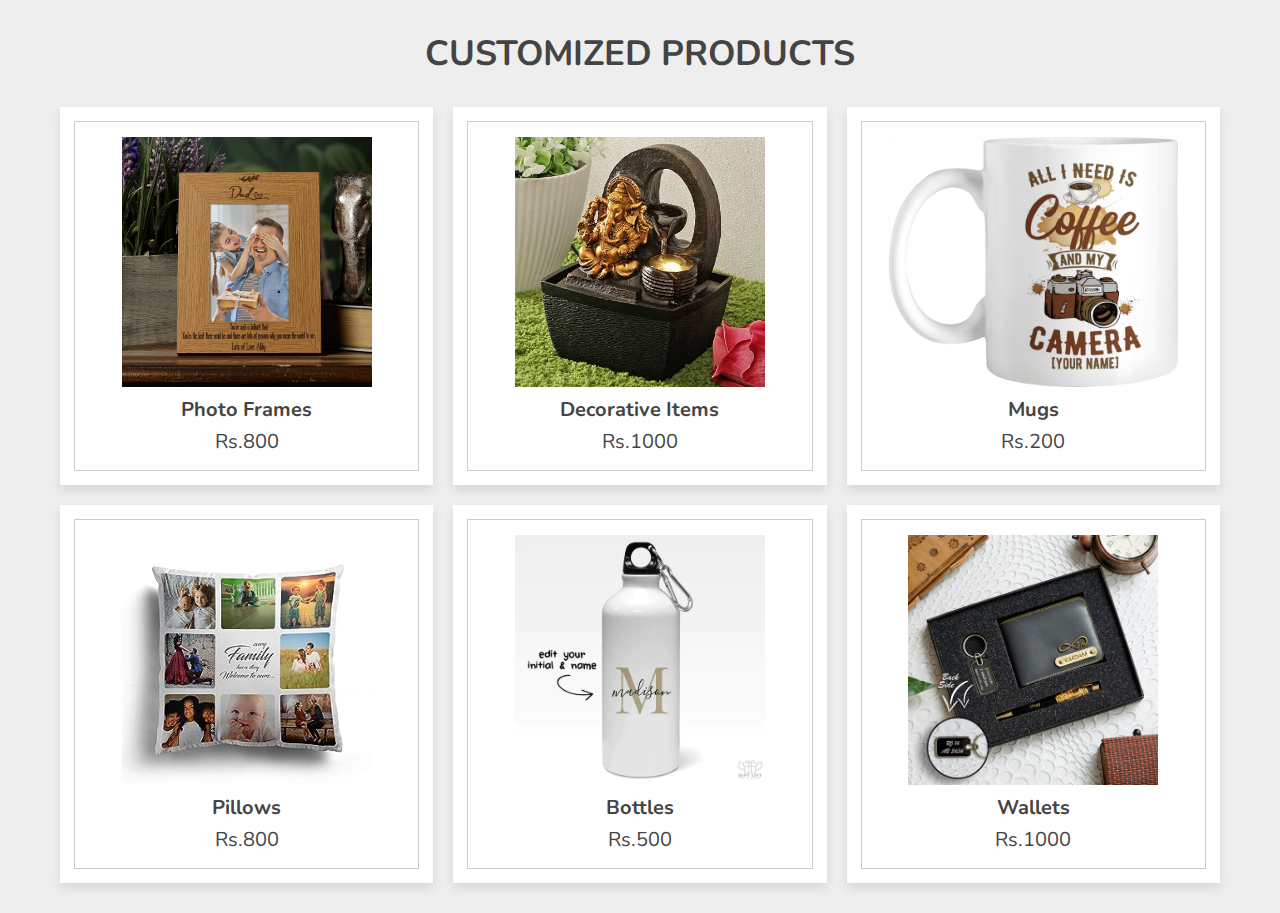
<file: category.html>
<!DOCTYPE html>
<html lang="en">
  <head>
    <meta charset="UTF-8" />
    <meta http-equiv="X-UA-Compatible" content="IE=edge" />
    <meta name="viewport" content="width=device-width, initial-scale=1.0" />

    <!-- font awesome cdn link  -->
    <link
      rel="stylesheet"
      href="https://cdnjs.cloudflare.com/ajax/libs/font-awesome/5.15.4/css/all.min.css"
    />

    <!-- custom css file link  -->
    <link rel="stylesheet" href="./category.css" />

    <!-- custom js file link  -->
    <script src="./category.js" defer></script>
  </head>
  <body>
    <div class="container">
      <h3 class="title">customized products</h3>

      <div class="products-container">
        <div class="product" data-name="p-1">
          <img
            src="./3d-background-with-valentines-day-sale/image-1.jpg"
            alt=""
          />
          <h3>photo frames</h3>
          <div class="price">Rs.800</div>
        </div>

        <div class="product" data-name="p-2">
          <img
            src="./3d-background-with-valentines-day-sale/image-2.avif"
            alt=""
          />
          <h3>Decorative items</h3>
          <div class="price">Rs.1000</div>
        </div>

        <div class="product" data-name="p-3">
          <img
            src="./3d-background-with-valentines-day-sale/mug-1.jpg"
            alt=""
          />
          <h3>mugs</h3>
          <div class="price">Rs.200</div>
        </div>

        <div class="product" data-name="p-4">
          <img
            src="./3d-background-with-valentines-day-sale/image-4.jpg"
            alt=""
          />
          <h3>Pillows</h3>
          <div class="price">Rs.800</div>
        </div>

        <div class="product" data-name="p-5">
          <img
            src="./3d-background-with-valentines-day-sale/image-5.webp"
            alt=""
          />
          <h3>Bottles</h3>
          <div class="price">Rs.500</div>
        </div>

        <div class="product" data-name="p-6">
          <img
            src="./3d-background-with-valentines-day-sale/imag-6.jpg"
            alt=""
          />
          <h3>Wallets</h3>
          <div class="price">Rs.1000</div>
        </div>
      </div>
    </div>

    <div class="products-preview">
      <div class="preview" data-target="p-1">
        <i class="fas fa-times"></i>
        <img src="3d-background-with-valentines-day-sale/image-1.jpg" alt="" />
        <h3>photo frames</h3>
        <div class="stars">
          <i class="fas fa-star"></i>
          <i class="fas fa-star"></i>
          <i class="fas fa-star"></i>
          <i class="fas fa-star"></i>
          <i class="fas fa-star-half-alt"></i>
          <span>( 250 )</span>
        </div>
        <p>
          These frames are typically tailored to a specific theme, style,
          occasion, or individual preferences. They are often used as decorative
          items or gifts and allow individuals to showcase their cherished
          memories in a unique and creative way.
        </p>
        <div class="price">Rs.800</div>
        <div class="buttons">
          <a href="#" class="buy">buy now</a>
          <a href="#" class="cart">add to cart</a>
        </div>
      </div>

      <div class="preview" data-target="p-2">
        <i class="fas fa-times"></i>
        <img
          src="./3d-background-with-valentines-day-sale/image-2.avif"
          alt=""
        />
        <h3>Decorative items</h3>
        <div class="stars">
          <i class="fas fa-star"></i>
          <i class="fas fa-star"></i>
          <i class="fas fa-star"></i>
          <i class="fas fa-star"></i>
          <i class="fas fa-star-half-alt"></i>
          <span>( 250 )</span>
        </div>
        <p>
          Customized decorative items are personalized and often handcrafted or
          designed pieces that are used to enhance the aesthetic appeal of
          interior spaces.
        </p>
        <div class="price">Rs.1000</div>
        <div class="buttons">
          <a href="#" class="buy">buy now</a>
          <a href="#" class="cart">add to cart</a>
        </div>
      </div>

      <div class="preview" data-target="p-3">
        <i class="fas fa-times"></i>
        <img
          src="./3d-background-with-valentines-day-sale/image-3.jpg"
          alt=""
        />
        <h3>mugs</h3>
        <div class="stars">
          <i class="fas fa-star"></i>
          <i class="fas fa-star"></i>
          <i class="fas fa-star"></i>
          <i class="fas fa-star"></i>
          <i class="fas fa-star-half-alt"></i>
          <span>( 250 )</span>
        </div>
        <p>
          Customized mugs are personalized drinking vessels that have been
          tailored to an individual's preferences, style, or a specific theme.
        </p>
        <div class="price">Rs.200</div>
        <div class="buttons">
          <a href="#" class="buy">buy now</a>
          <a href="#" class="cart">add to cart</a>
        </div>
      </div>

      <div class="preview" data-target="p-4">
        <i class="fas fa-times"></i>
        <img
          src="./3d-background-with-valentines-day-sale/image-4.jpg"
          alt=""
        />
        <h3>pillows</h3>
        <div class="stars">
          <i class="fas fa-star"></i>
          <i class="fas fa-star"></i>
          <i class="fas fa-star"></i>
          <i class="fas fa-star"></i>
          <i class="fas fa-star-half-alt"></i>
          <span>( 250 )</span>
        </div>
        <p>
          Customized pillows are personalized and often handcrafted or designed
          cushions that allow individuals to add a personal touch to their
          living spaces.
        </p>
        <div class="price">Rs.800</div>
        <div class="buttons">
          <a href="#" class="buy">buy now</a>
          <a href="#" class="cart">add to cart</a>
        </div>
      </div>

      <div class="preview" data-target="p-5">
        <i class="fas fa-times"></i>
        <img
          src="./3d-background-with-valentines-day-sale/image-5.webp"
          alt=""
        />
        <h3>Bottles</h3>
        <div class="stars">
          <i class="fas fa-star"></i>
          <i class="fas fa-star"></i>
          <i class="fas fa-star"></i>
          <i class="fas fa-star"></i>
          <i class="fas fa-star-half-alt"></i>
          <span>( 250 )</span>
        </div>
        <p>
          Customized bottles refer to personalized drink containers that are
          tailored to individual preferences, styles, or specific themes.
        </p>
        <div class="price">Rs.500</div>
        <div class="buttons">
          <a href="#" class="buy">buy now</a>
          <a href="#" class="cart">add to cart</a>
        </div>
      </div>

      <div class="preview" data-target="p-6">
        <i class="fas fa-times"></i>
        <img src="./3d-background-with-valentines-day-sale/imag-6.jpg" alt="" />
        <h3>Wallets</h3>
        <div class="stars">
          <i class="fas fa-star"></i>
          <i class="fas fa-star"></i>
          <i class="fas fa-star"></i>
          <i class="fas fa-star"></i>
          <i class="fas fa-star-half-alt"></i>
          <span>( 250 )</span>
        </div>
        <p>
          Customized wallets are personalized and often handcrafted or designed
          wallet accessories that are tailored to an individual's preferences,
          style, or specific needs.
        </p>
        <div class="price">Rs.1000</div>
        <div class="buttons">
          <a href="#" class="buy">buy now</a>
          <a href="#" class="cart">add to cart</a>
        </div>
      </div>
    </div>
  </body>
</html>
</file>
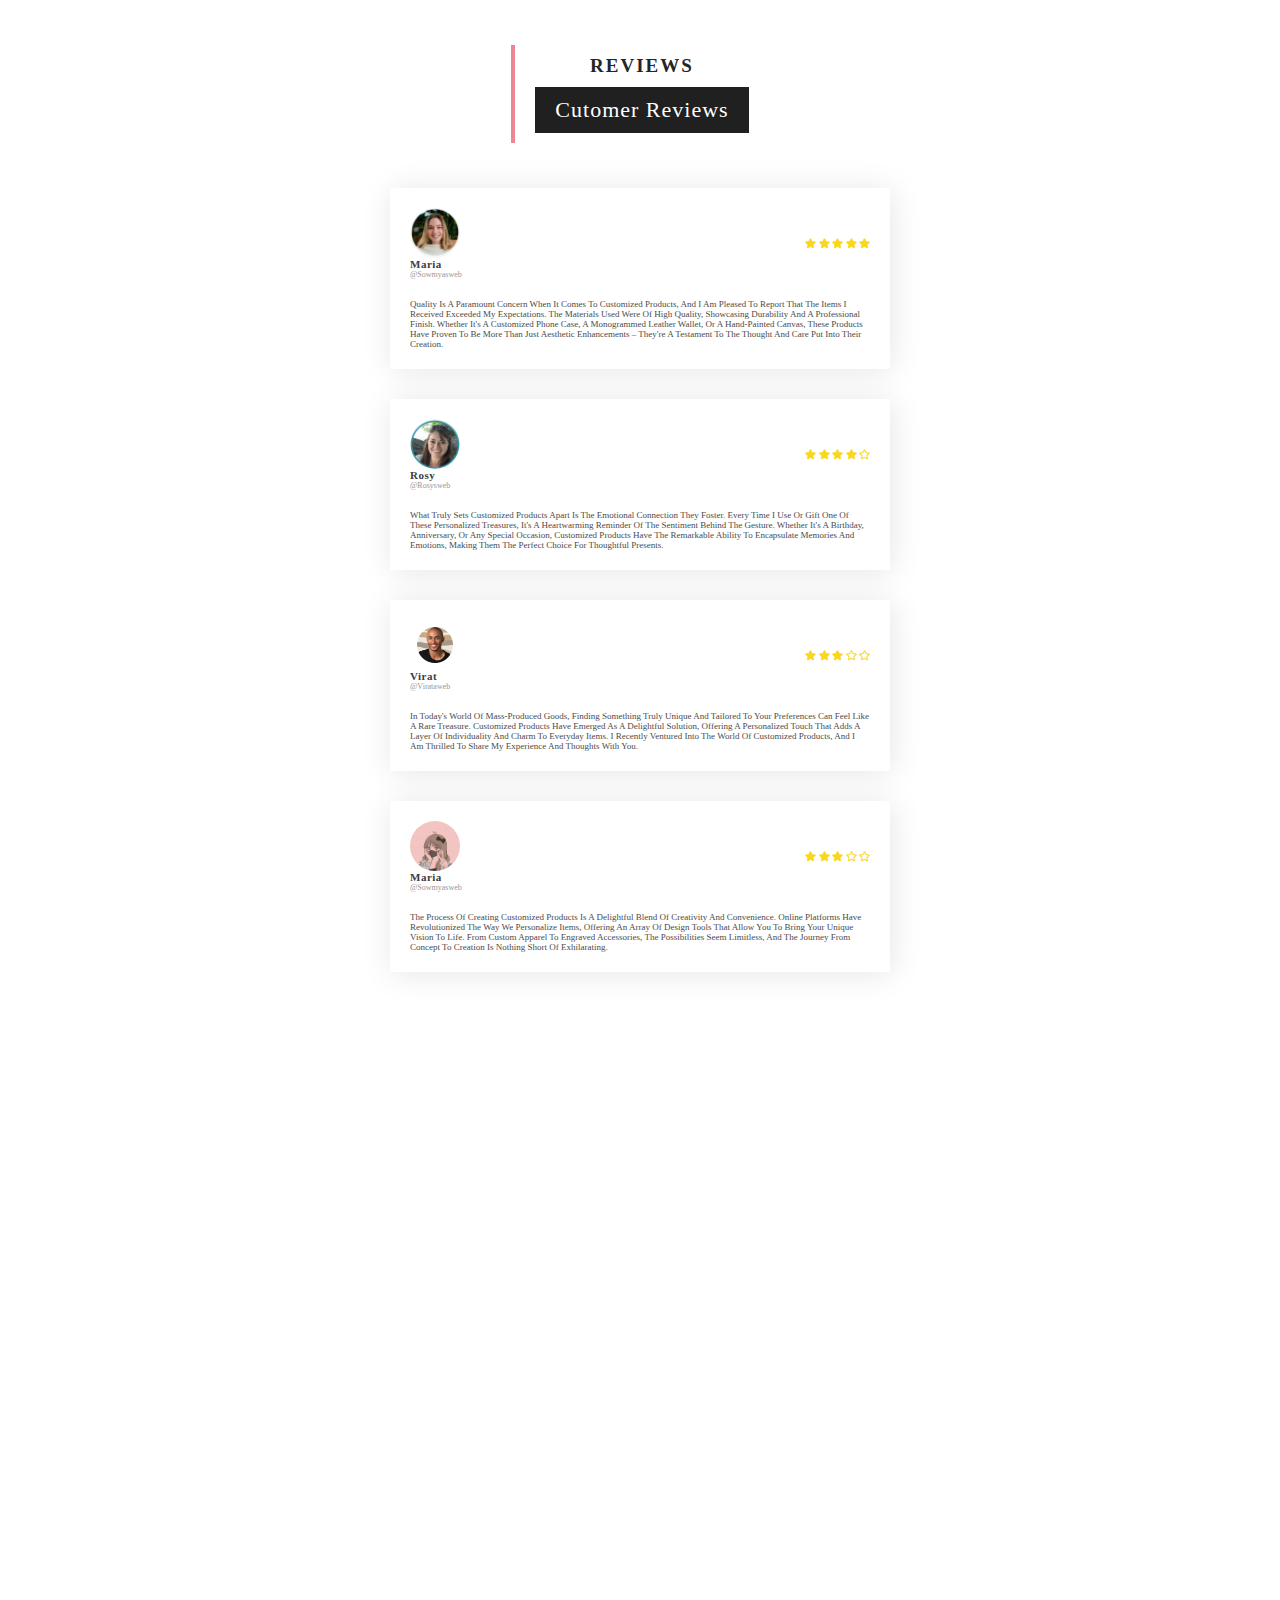
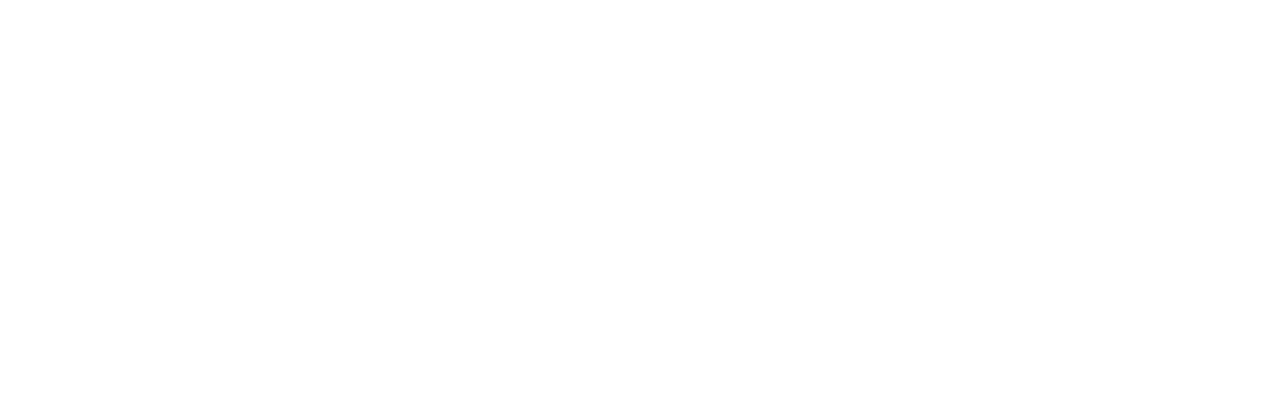
<file: review.html>
<!DOCTYPE html>
<html lang="en">

<head>
  <meta charset="UTF-8">
  <meta name="viewport" content="width=device-width, initial-scale=1.0">
  <title>REVIEW</title>
  <!---css styles-->
  <link rel="stylesheet" href="./cssstyles.css">
  <link rel="shortcut icon" href="./images review-1.jpeg" />
  <link rel="preconnect" href="https://fonts.googleapis.com">
  <link rel="preconnect" href="https://fonts.gstatic.com">
  <link
    href="https://fonts.googleapis.com/css2?family=Lato:ital,wght@0,400;1,300;1,400;1,700&family=Mukta:wght@400;500&family=Open+Sans:ital,wght@1,400;1,500&family=Playfair+Display&display=swap"
    rel="stylesheet">
  <link rel="stylesheet" href="https://cdnjs.cloudflare.com/ajax/libs/font-awesome/5.15.3/css/all.min.css">
</head>

<body>
  <section id="review">
    <div class="heading">
      <span><b>REVIEWS</b></span>
      <h1>cutomer reviews</h1>
    </div>
    <!--box container-->
    <div class="review-box-container">
      <div class="review-box">

        <div class="box-top">
          <div class="profile">
            <div class="profile-img">
              <img src="./3d-background-with-valentines-day-sale/profile-1.png" />
            </div>
            <div class="name-user">
              <strong>Maria</strong>
              <span>@sowmyasweb</span>
            </div>
          </div>
          <!--reviews-->
          <div class="reviews">
            <i class="fas fa-star"></i>
            <i class="fas fa-star"></i>
            <i class="fas fa-star"></i>
            <i class="fas fa-star"></i>
            <i class="fas fa-star"></i>
          </div>

        </div>
        <!--comments-->
        <div class="client-comment">
          <p>Quality is a paramount concern when it comes to customized products, and I am pleased to report that the
            items I received exceeded my expectations.
            The materials used were of high quality, showcasing durability and a professional finish.
            Whether it's a customized phone case, a monogrammed leather wallet, or a hand-painted canvas, these products
            have proven to be more than just aesthetic enhancements – they're a testament to the thought and care put
            into their creation.
          </p>
        </div>
      </div>
    </div>
    <div class="review-box-container">
      <div class="review-box">

        <div class="box-top">
          <div class="profile">
            <div class="profile-img">
              <img src="./3d-background-with-valentines-day-sale/profile-2.png" />
            </div>
            <div class="name-user">
              <strong>rosy</strong>
              <span>@rosysweb</span>
            </div>
          </div>
          <!--reviews-->
          <div class="reviews">
            <i class="fas fa-star"></i>
            <i class="fas fa-star"></i>
            <i class="fas fa-star"></i>
            <i class="fas fa-star"></i>
            <i class="far fa-star"></i>
          </div>

        </div>
        <!--comments-->
        <div class="client-comment">
          <p>What truly sets customized products apart is the emotional connection they foster.
            Every time I use or gift one of these personalized treasures, it's a heartwarming reminder of the sentiment
            behind the gesture.
            Whether it's a birthday, anniversary, or any special occasion, customized products have the remarkable
            ability to encapsulate memories and emotions,
            making them the perfect choice for thoughtful presents.
          </p>
        </div>
      </div>
    </div>
    <div class="review-box-container">
      <div class="review-box">
        <div class="box-top">
          <div class="profile">
            <div class="profile-img">
              <img src="./3d-background-with-valentines-day-sale/profile-3.webp" />
            </div>
            <div class="name-user">
              <strong>Virat</strong>
              <span>@Virataweb</span>
            </div>
          </div>
          <!--reviews-->
          <div class="reviews">
            <i class="fas fa-star"></i>
            <i class="fas fa-star"></i>
            <i class="fas fa-star"></i>
            <i class="far fa-star"></i>
            <i class="far fa-star"></i>
          </div>

        </div>
        <!--comments-->
        <div class="client-comment">
          <p>In today's world of mass-produced goods, finding something truly unique and tailored to your preferences
            can feel like a rare treasure.
            Customized products have emerged as a delightful solution, offering a personalized touch that adds a layer
            of individuality and charm to everyday items.
            I recently ventured into the world of customized products, and I am thrilled to share my experience and
            thoughts with you.
          </p>
        </div>
      </div>
    </div>
    <div class="review-box-container">
      <div class="review-box">

        <div class="box-top">
          <div class="profile">
            <div class="profile-img">
              <img src="./3d-background-with-valentines-day-sale/profile-4.jpeg" />
            </div>
            <div class="name-user">
              <strong>Maria</strong>
              <span>@sowmyasweb</span>
            </div>
          </div>
          <!--reviews-->
          <div class="reviews">
            <i class="fas fa-star"></i>
            <i class="fas fa-star"></i>
            <i class="fas fa-star"></i>
            <i class="far fa-star"></i>
            <i class="far fa-star"></i>
          </div>

        </div>
        <!--comments-->
        <div class="client-comment">
          <p>The process of creating customized products is a delightful blend of creativity and convenience.
            Online platforms have revolutionized the way we personalize items, offering an array of design tools that
            allow you to bring your unique vision to life.
            From custom apparel to engraved accessories, the possibilities seem limitless, and the journey from concept
            to creation is nothing short of exhilarating.
          </p>
        </div>
      </div>
    </div>

  </section>

</body>

</html>
</file>
<file: category.css>
@import url('https://fonts.googleapis.com/css2?family=Nunito:wght@200;300;400;500;600&display=swap');

*{
   font-family: 'Nunito', sans-serif;
   margin:0; padding:0;
   box-sizing: border-box;
   outline: none; border:none;
   text-decoration: none;
   transition: all .2s linear;
   text-transform: capitalize;
}

html{
   font-size: 62.5%;
   overflow-x: hidden;
}

body{
   background: #eee;
}

.container{
   max-width: 1200px;
   margin:0 auto;
   padding:3rem 2rem;
}

.container .title{
   font-size: 3.5rem;
   color:#444;
   margin-bottom: 3rem;
   text-transform: uppercase;
   text-align: center;
}

.container .products-container{
   display: grid;
   grid-template-columns: repeat(auto-fit, minmax(30rem, 1fr));
   gap:2rem;
}

.container .products-container .product{
   text-align: center;
   padding:3rem 2rem;
   background: #fff;
   box-shadow: 0 .5rem 1rem rgba(0,0,0,.1);
   outline: .1rem solid #ccc;
   outline-offset: -1.5rem;
   cursor: pointer;
}

.container .products-container .product:hover{
   outline: .2rem solid #222;
   outline-offset: 0;
}

.container .products-container .product img{
   height: 25rem;
}

.container .products-container .product:hover img{
   transform: scale(.9);
}

.container .products-container .product h3{
   padding:.5rem 0;
   font-size: 2rem;
   color:#444;
}

.container .products-container .product:hover h3{
   color:pink;
}

.container .products-container .product .price{
   font-size: 2rem;
   color:#444;
}

.products-preview{
   position: fixed;
   top:0; left:0;
   min-height: 100vh;
   width: 100%;
   background: rgba(0,0,0,.8);
   display: none;
   align-items: center;
   justify-content: center;
}

.products-preview .preview{
   display: none;
   padding:2rem;
   text-align: center;
   background: #fff;
   position: relative;
   margin:2rem;
   width: 40rem;
}

.products-preview .preview.active{
   display: inline-block;
}

.products-preview .preview img{
   height: 30rem;
}

.products-preview .preview .fa-times{
   position: absolute;
   top:1rem; right:1.5rem;
   cursor: pointer;
   color:#444;
   font-size: 4rem;
}

.products-preview .preview .fa-times:hover{
   transform: rotate(90deg);
}

.products-preview .preview h3{
   color:#444;
   padding:.5rem 0;
   font-size: 2.5rem;
}

.products-preview .preview .stars{
   padding:1rem 0;
   font-size: 1.7rem;
}

.products-preview .preview .stars i{
   color:yellow;
}

.products-preview .preview .stars span{
   color:#999;
}

.products-preview .preview p{
   line-height: 1.5;
   padding:1rem 0;
   font-size: 1.6rem;
   color:#777;
}

.products-preview .preview .price{
   padding:1rem 0;
   font-size: 2.5rem;
   color:#111;
}

.products-preview .preview .buttons{
   display: flex;
   gap:1.5rem;
   flex-wrap: wrap;
   margin-top: 1rem;
}

.products-preview .preview .buttons a{
   flex:1 1 16rem;
   padding:1rem;
   font-size: 1.8rem;
   color:#444;
   border:.1rem solid #444;
}

.products-preview .preview .buttons a.cart{
   background: #444;
   color:#fff;
}

.products-preview .preview .buttons a.cart:hover{
   background: #111;
}

.products-preview .preview .buttons a.buy:hover{
   background: #444;
   color:#fff;
}


@media (max-width:991px){

   html{
      font-size: 55%;
   }

}

@media (max-width:768px){

   .products-preview .preview img{
      height: 25rem;
   }

}

@media (max-width:450px){

   html{
      font-size: 50%;
   }

}
</file>
<file: cssstyles.css>
@import url("https://fonts.googleapis.com/css2?family=Lato:ital,wght@0,400;1,400;1,700&family=Open+Sans:ital,wght@1,400;1,500&family=Playfair+Display&display=swap");

:root {
  --pink: #ed8694;
}

* {
  font-family: "Lato", sans-serif;
  font-family: "Open Sans", sans-serif;
  font-family: "Playfair Display", serif;
  margin: 0;
  padding: 0;
  box-sizing: border-box;
  text-transform: capitalize;
  outline: none;
  border: none;
  text-decoration: none;
  transition: all.2s linear;
}

*::selection {
  background: var(--pink);
  color: #1a1515;
}

html {
  font-size: 62.5%;
  overflow-x: hidden;
  scroll-behavior: smooth;
  scroll-padding-top: 7rem;
}

.home-slider img {
  filter: brightness(
    50%
  ); /* Adjust the percentage to your desired brightness level */
}

section {
  padding: 1.5rem 9%;
}
.heading {
  font-size: 3rem;
  color: #1e1010;
  padding-left: 1rem;
  border-left: 0.4rem solid var(--pink);
  margin-top: 1rem;
  margin-bottom: 3rem;
}
.btn {
  display: inline-block;
  margin-top: 1rem;
  padding: 0.8rem 3rem;
  background: var(--green);
  color: #e7e0e0;
  font-size: 1.7rem;
  cursor: pointer;
}

.swiper-container {
  overflow-x: hidden;
}

.btn:hover {
  background: #333;
}

.header-1,
.header-2,
.header-3 {
  display: flex;
  align-items: center;
  justify-content: space-between;
  padding: 2rem 9%;
  background: var(--pink);
}

.header-1 {
  border-bottom: 0.1rem solid rgba(255, 255, 255, 0.2);
}

.header-3 {
  background: #fff;
  box-shadow: 0 0.5rem 1 rem rgb(0, 0, 0.1);
  position: relative;
  z-index: 10000;
}

.header-1 span {
  font-weight: lighter;
  color: hsl(0, 29%, 95%);
  font-size: 1.7rem;
}

.header-1 a {
  padding: 0 0.7rem;
  color: #fff;
  font-size: 2rem;
}

.header-1 a:hover {
  color: aqua;
}

.header-2 .logo {
  font-weight: bolder;
  font-size: 3rem;
  color: #131111;
}

.header-2 .logo i {
  color: rgb(255, 0, 0);
}

.header-2 .search-bar-container {
  display: flex;
  align-items: center;
  width: 50rem;
  padding: 1.5rem;
  background: rgb(255, 255, 255, 0.2);
  border-radius: 0.5rem;
}

.header-2 .search-bar-container #search-bar {
  width: 100%;
  text-transform: none;
  color: #fff;
  font-size: 1.7rem;
}

.header-2 .search-bar-container #search-bar::placeholder {
  text-transform: capitalize;
  color: #ddd;
}

.header-2 .search-bar-container label {
  color: #fff;
  cursor: pointer;
  font-size: 2rem;
  padding: 0 0.5rem;
}

.header-2 .search-bar-container label:hover {
  color: cornflowerblue;
}

.header-3 .navbar a {
  color: #0f0c0c;
  font-size: 2rem;
  margin-right: 2rem;
}

.header-3 .icons a {
  color: #0e0808;
  font-size: 2.5rem;
  margin-left: 2rem;
}

.header-3 a:hover {
  color: var(--pink);
}

#menu-bar {
  font-size: 3rem;
  color: #666;
  border: 0.1rem solid #666;
  border-radius: 0.5rem;
  padding: 0.5rem 1.5rem;
  cursor: pointer;
  display: none;
}

.header-3.active {
  position: fixed;
  top: 0;
  left: 0;
  right: 0;
}

.home {
  padding-top: 0px;
  width: 100%;
}

.home .home-slider {
  box-shadow: 0 0.5rem 1 rgba(0, 0, 0, 0.1);
  border: 0.1rem solid rgba(0, 0, 0, 0.3);
  border-top: 0;
}

.home .home-slider .box {
  background-size: cover !important;
  background-position: center !important;
  min-height: 55rem;
  position: relative;
}

.home .home-slider .box .content {
  position: absolute;
  top: 50%;
  left: 5%;
  transform: translateY(-50%);
  max-width: 50rem;
}

.home .home-slider .box .content span {
  font-size: 3rem;
  /* color: #f70b0b; */
}
.home .home-slider .box .content h3 {
  font-size: 6rem;
  /* color: hsl(58, 98%, 51%); */
  padding: 0.5rem 0;
}

.banner-container {
  display: flex;
  flex-wrap: wrap;
  gap: 1.5rem;
}

.banner-container .banner {
  flex: 1 1 40rem;
  height: 25rem;
  border: 0.1rem solid rgba(0, 0, 0, 0.3);
  box-shadow: 0 0.5rem 1rem rgba(0, 0, 0, 0.1);
  overflow: hidden;
  position: relative;
}

.banner-container .banner .content {
  position: absolute;
  top: 50%;
  left: 4%;
  transform: translateY(-50%);
}

.banner-container .banner img {
  height: 100%;
  width: 100%;
  object-fit: cover;
}

.banner-container .banner .content span {
  color: #666;
  font-size: 1.7rem;
}

.banner-container .banner .content h3 {
  color: #333;
  font-size: 3rem;
}

.banner-container .banner:hover img {
  transform: scale(1.2);
}

.category .box-container {
  display: flex;
  flex-wrap: wrap;
  gap: 1.5rem;
}

.category .box-container .box {
  position: relative;
  flex: 1 1 23rem;
  height: 35rem;
  overflow: hidden;
  border: 0.1rem solid rgba(0, 0, 0, 0.3);
  box-shadow: 0 0.5rem 1rem rgba(0, 0, 0, 0.1);
}

.category .box-container .box img {
  height: 100%;
  width: 100%;
  object-fit: cover;
}

.category .box-container .box .content {
  position: absolute;
  bottom: -5.5rem;
  background: #fff;
  border-top: 0.1rem solid rgba(0, 0, 0, 0.3);
  text-align: center;
  padding: 0.5rem 0;
  width: 100%;
}

.category .box-container .box:hover .content {
  bottom: 0;
}

.category .box-container .box .content h3 {
  color: #333;
  font-size: 2.5rem;
  padding: 0.5rem 0;
}

.category .box-container .box .content .btn {
  margin-bottom: 1.3rem;
}

.product .box-container {
  display: flex;
  flex-wrap: wrap;
  gap: 2rem;
}

.product .box-container .box {
  flex: 1 1 30rem;
  border: 1rem solid rgba(0, 0, 0, 0.3);
  box-shadow: 0 0.5rem 1rem rgba(0, 0, 0, 0.1);
  text-align: center;
  position: relative;
  overflow: hidden;
}

.product .box-container .box img {
  height: 30rem;
  width: 100%;
  border-bottom: 1rem solid rgba(0, 0, 0, 0.3);
  object-fit: cover;
}
.product .box-container .box .discount {
  position: absolute;
  top: 1rem;
  left: 1rem;
  background: rgba(0, 255, 0, 0.1);
  color: var(--pink);
  font-size: 2rem;
  padding: 0.5rem 1rem;
}
.product .box-container .box .icons {
  position: absolute;
  top: 1rem;
  right: -8rem;
  display: flex;
  flex-flow: column;
  background: #fff;
  border-radius: 5rem;
  padding: 0.5rem;
  box-shadow: 0 0.5rem 1rem rgba(0, 0, 0, 0.1);
}

.product .box-container .box:hover .icons {
  right: 1rem;
}

.product .box-container .box .icons a {
  height: 4rem;
  width: 4rem;
  line-height: 4rem;
  font-size: 1.5rem;
  color: #333;
  border-radius: 5rem;
  margin: 0.1rem;
}

.product .box-container .box .icons a:hover {
  color: #fff;
  background: var(--pink);
}

.product .box-container .box h3 {
  color: #333;
  font-size: 2.5rem;
  padding: 1rem 0;
}

.product .box-container .box .stars i {
  color: gold;
  font-size: 2rem;
}

.product .box-container .box .quantity {
  padding: 1rem 0;
}

.product .box-container .box .quantity span {
  font-size: 2rem;
}

.product .box-container .box .quantity input {
  font-size: 2rem;
  padding: 0.5rem;
  text-align: center;
  background: rgba(0, 0, 0, 0.1);
}

.product .box-container .box .price {
  font-weight: bolder;
  color: var(--black);
  font-size: 2rem;
}

.product .box-container .box .price span {
  text-decoration: line-through;
  color: #999;
  font-size: 1.5rem;
}

.product .box-container .box .btn {
  display: block;
  margin: 2rem;
}
.icons-container {
  display: flex;
  flex-wrap: wrap;
  gap: 2rem;
}

.icons-container .icon {
  padding: 2rem 0;
  display: flex;
  align-items: center;
  flex: 1 1 25rem;
}

.icons-container .icon .content {
  padding-left: 2rem;
}

.icons-container .icon .content h3 {
  font-size: 2rem;
  color: var(--black);
}
.icons-container .icon .content p {
  font-size: 1.5rem;
  color: #666;
}
.deal .row {
  display: flex;
  flex-wrap: wrap;
  gap: 1.5rem;
  align-items: center;
}
.deal .row .image {
  flex: 1 1 40rem;
}
.deal .row .image img {
  width: 100%;
}
.deal .row .content {
  flex: 1 1 40rem;
}
.deal .row .content .title {
  font-size: 3.5rem;
  color: #333;
}
.deal .row .content p {
  font-size: 1.5rem;
  color: #666;
  padding: 1rem 0;
}
.deal .row .content .count-down {
  display: flex;
  padding: 1rem 0;
  gap: 1.5rem;
}
.deal .row .content .count-down .box {
  width: 9rem;
  text-align: center;
  border: 0.1rem solid rgba(0, 0, 0, 0.3);
}

.deal .row .content .count-down .box h3 {
  font-size: 5rem;
  color: #333;
}

.deal .row .content .count-down .box span {
  font-size: 1.7rem;
  color: #fff;
  display: block;
  background: #666;
  padding: 0.5rem;
}

.contact .row {
  display: flex;
  flex-wrap: wrap;
  border: 0.1rem solid rgba(0, 0, 0, 0.3);
}

.contact .row .map {
  width: 100%;
  flex: 1 1 40rem;
}
.contact .row form {
  padding: 2rem;
  flex: 1 1 40rem;
}

.contact .row form .inputBox {
  position: relative;
}
.contact .row form .inputBox input,
.contact .row form .inputBox textarea {
  width: 100%;
  border-bottom: 0.1rem solid rgba(0, 0, 0, 0.3);
  padding: 1rem 0;
  margin: 1.5rem 0;
  font-size: 1.7rem;
  text-transform: none;
  color: #333;
}
.contact .row form .inputBox textarea {
  resize: none;
  height: 15rem;
}
.contact .row form .inputBox input:focus,
.contact .row form .inputBox textarea:focus {
  border-color: var(--pink);
}
.contact .row form .inputBox label {
  position: absolute;
  top: 2.3rem;
  left: 0;
  font-size: 1.7rem;
}

.contact .row form .inputBox input:focus ~ label,
.contact .row form .inputBox textarea:focus ~ label,
.contact .row form .inputBox input:valid ~ label,
.contact .row form .inputBox textarea:valid ~ label {
  top: -0.1rem;
  font-size: 1.5rem;
  color: #120b0b;
}
.footer .box-container {
  display: flex;
  flex-wrap: wrap;
  gap: 1.5rem;
}
.footer .box-container .box {
  flex: 1 1 25rem;
}
.footer .box-container .box h3 {
  color: #120b0b;
  font-size: 2.5rem;
  padding: 1rem 0;
}
.footer .box-container .box p {
  color: #120b0b;
  font-size: 1.5rem;
  padding: 1rem 0;
}
.footer .box-container .box a {
  display: block;
  color: #666;
  font-size: 1.5rem;
  padding: 1rem 0;
}

.footer .box-container .box a:hover {
  text-decoration: underline;
  color: var(--black);
}
.footer .credit {
  font-size: 2rem;
  padding: 2rem 1rem;
  margin-top: 2rem;
  border-top: 0.1rem solid rgba(0, 0, 0, 0.1);
  text-align: center;
  font-weight: normal;
}
.footer .credit span {
  color: var(--pink);
}
.scroll-top {
  position: fixed;
  bottom: 7.5rem;
  right: 2rem;
  z-index: 1000;
  font-size: 3.5rem;
  background: rgba(252, 3, 144, 0.1);
  color: var(--pink);
  border-radius: 0.5rem;
  border: 0.1rem solid rgba(0, 0, 0, 0.1);
  padding: 0.5rem 1.5rem;
  display: none;
}
.scroll-top:hover {
  background: var(--blackk);
  color: #fff;
}

body {
  height: 200rem;
}

@media (max-width: 1200px) {
  html {
    font-size: 55%;
  }
}

@media (max-width: 991px) {
  .header-1,
  .header-2,
  .header-3 {
    padding: 2rem;
  }

  section {
    padding: 1.5rem;
  }

  .heading {
    font-size: 3rem;
    color: #444;
    padding-left: 1rem;
    border-left: 0.4rem solid var(--pink);
    margin-top: 1rem;
    margin-bottom: 3rem;
  }
}

@media (max-width: 768px) {
  #menu-bar {
    display: initial;
  }

  .header-3 .navbar {
    position: absolute;
    top: 100%;
    left: 0;
    right: 0;
    background: #ddd;
    padding: 1rem 2rem;
    border-top: 0.1rem solid rgba(0, 0, 0, 0.3);
    clip-path: polygon(0 0, 100% 0, 100% 0, 0 0);
  }

  .header-3 .navbar.active {
    clip-path: polygon(0 0, 100% 0, 100% 100%, 0% 100%);
  }

  .header-3 .navbar a {
    display: block;
    margin: 1.5rem 0;
    border-top: 0.1rem solid rgba(0, 0, 0, 0.3);
    background: #fff;
    text-align: center;
  }

  .header-2 {
    flex-flow: column;
  }

  .header-2 .search-bar-container {
    width: 100%;
    margin-top: 2rem;
  }

  .home .home-slider .box {
    background-color: right !important;
    z-index: 0;
  }

  .home .home-slider .box::before {
    content: "";
    position: absolute;
    top: 0;
    left: 0;
    height: 100%;
    width: 100%;
    z-index: -1;
    background: rgba(255, 255, 255, 0.7);
  }

  .home .home-slider .box .content h3 {
    font-size: 4rem;
  }
}
@media (max-width: 450px) {
  html {
    font-size: 50%;
  }
  .header-1 {
    display: none;
  }
  .deal .row .content .count-down .box {
    width: 7rem;
  }

  .deal .row .content .count-down .box h3 {
    font-size: 3rem;
    padding: 0.5rem 0;
  }
  .deal .row .content .count-down .box span {
    font-size: 1.5rem;
  }
}

/*review section styles
*/
* {
  margin: 0px;
  padding: 0px;
  font-family: poppins;
  box-sizing: border-box;
}
a {
  text-decoration: none;
}
#review {
  display: flex;
  justify-content: center;
  align-items: center;
  flex-direction: column;
  width: 100%;
}
.heading {
  letter-spacing: 1px;
  margin: 30px 0px;
  padding: 10px 20px;
  display: flex;
  flex-direction: column;
  justify-content: center;
  align-items: center;
}
.heading h1 {
  font-size: 2.2rem;
  font-weight: 500;
  background-color: #202020;
  color: #ffffff;
  padding: 10px 20px;
}
.heading span {
  font-size: 1.9rem;
  color: #252525;
  margin-bottom: 10px;
  letter-spacing: 2px;
  text-transform: uppercase;
}
.review-box-container {
  display: flex;
  justify-content: center;
  align-items: center;
  flex-wrap: wrap;
  width: 100%;
}
.review-box {
  width: 500px;
  box-shadow: 2px 2px 30px rgba(0, 0, 0, 0.1);
  background-color: #ffffff;
  padding: 20px;
  margin: 15px;
  cursor: pointer;
}
.profile-img {
  width: 50px;
  height: 50px;
  border-radius: 50%;
  overflow: hidden;
  margin-right: 10px;
}
.profile-img img {
  width: 100%;
  height: 100%;
  object-fit: cover;
  object-position: center;
}
.name-user {
  display: flex;
  flex-direction: column;
}
.name-user strong {
  color: #3d3d3d;
  font-size: 1.1rem;
  letter-spacing: 0.5px;
}
.name-user span {
  color: #979797;
  font-size: 0.8rem;
}
.reviews {
  color: #f9d71c;
}
.box-top {
  display: flex;
  justify-content: space-between;
  align-items: center;
  margin-bottom: 20px;
}
.client-comment p {
  font-size: 0.9rem;
  color: #4b4b4b;
}
.review-box:hover {
  transform: translateY(-10px);
  transition: all ease 0.3s;
}
@media (max-width: 1060px) {
  .review-box {
    width: 45%;
    padding: 10px;
  }
}
@media (max-width: 790px) {
  .review-box {
    width: 100%;
  }
  .heading h1 {
    font-size: 1.4rem;
  }
}
@media (max-width: 340px) {
  .box-top {
    flex-wrap: wrap;
    margin-bottom: 10px;
  }
  .reviews {
    margin-top: 10px;
  }
}
::selection {
  color: #ffffff;
  background-color: #252525;
}
</file>
